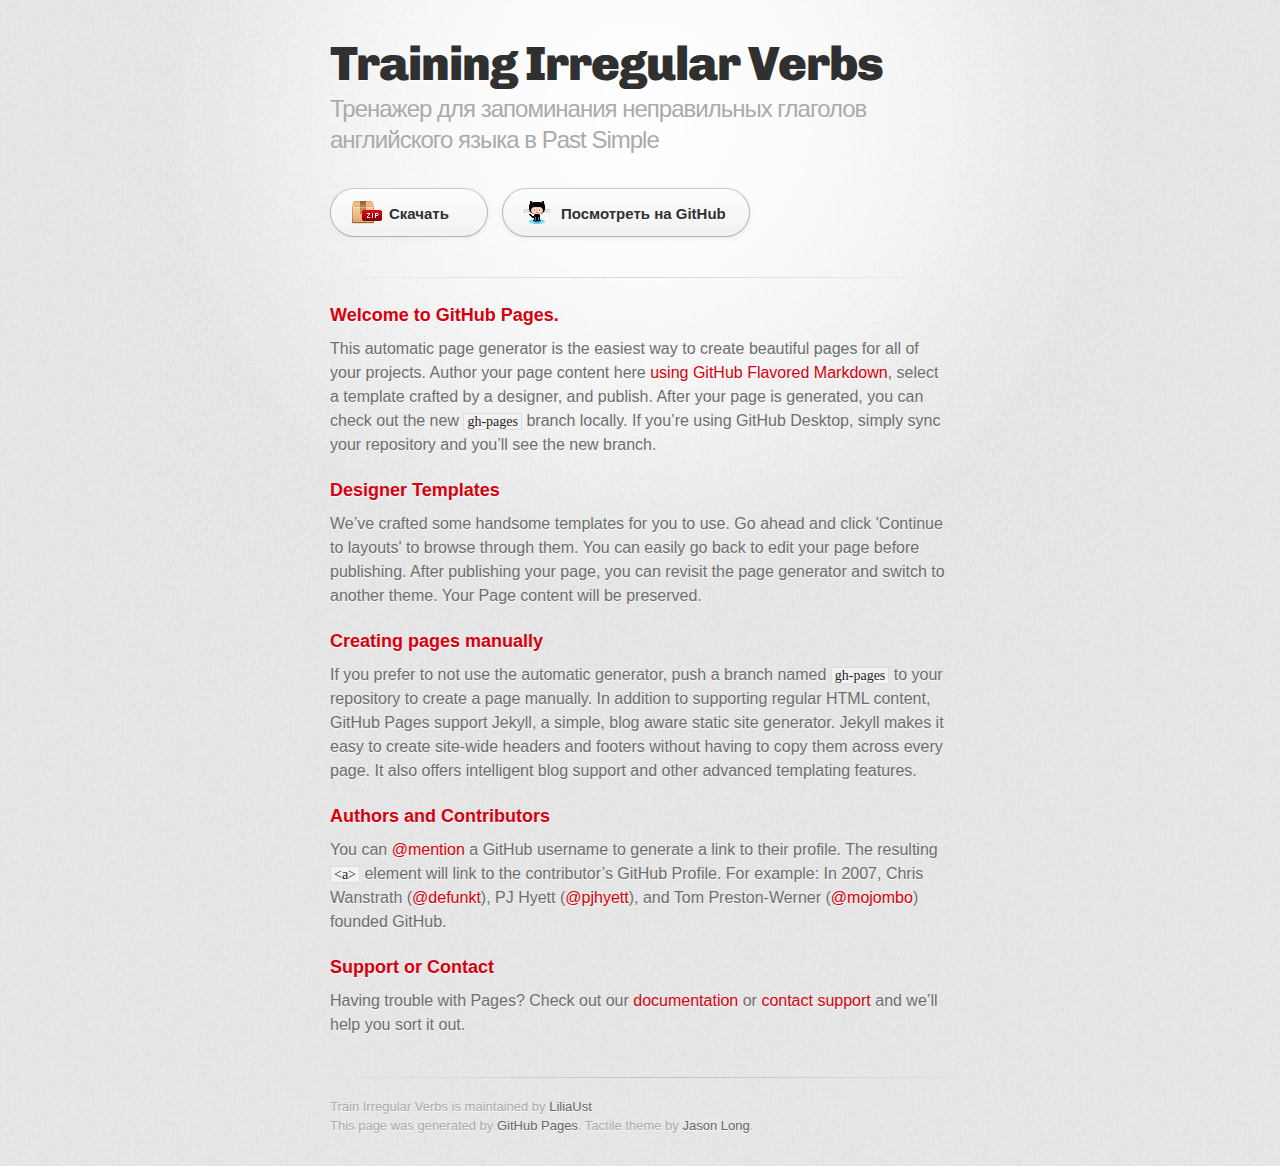
<file: index.html>
<!DOCTYPE html>
<html>
  <head>
    <meta charset='utf-8'>
    <meta http-equiv="X-UA-Compatible" content="chrome=1">
    <title>Тренажер для запоминания неправильных глаголов в Past Simple by LiliaUst</title>
    <link href='https://fonts.googleapis.com/css?family=Chivo:900' rel='stylesheet' type='text/css'>
    <link rel="stylesheet" type="text/css" href="stylesheets/stylesheet.css" media="screen">
    <link rel="stylesheet" type="text/css" href="stylesheets/github-dark.css" media="screen">
    <link rel="stylesheet" type="text/css" href="stylesheets/print.css" media="print">

    <script src="http://code.jquery.com/jquery-1.11.3.min.js"></script>
    <!--[if lt IE 9]>
    <script src="//html5shiv.googlecode.com/svn/trunk/html5.js"></script>
    <![endif]-->
  </head>

  <body>
    <div id="container">
      <div class="inner">

        <header>
          <h1>Training Irregular Verbs</h1>
          <h2>Тренажер для запоминания неправильных глаголов английского языка в Past Simple</h2>
        </header>

        <section id="downloads" class="clearfix">
          <a href="https://github.com/LiliaUst/trainIrregularVerbs/releases/download/v1.0/trainIrregularVerbs.zip" id="download-zip" class="button"><span>Скачать</span></a>
          <a href="https://github.com/LiliaUst/trainIrregularVerbs" id="view-on-github" class="button"><span>Посмотреть на GitHub</span></a>
        </section>

        <hr>

        <section id="main_content">
          <h3>
<a id="welcome-to-github-pages" class="anchor" href="#welcome-to-github-pages" aria-hidden="true"><span class="octicon octicon-link"></span></a>Welcome to GitHub Pages.</h3>

<p>This automatic page generator is the easiest way to create beautiful pages for all of your projects. Author your page content here <a href="https://guides.github.com/features/mastering-markdown/">using GitHub Flavored Markdown</a>, select a template crafted by a designer, and publish. After your page is generated, you can check out the new <code>gh-pages</code> branch locally. If you’re using GitHub Desktop, simply sync your repository and you’ll see the new branch.</p>

<h3>
<a id="designer-templates" class="anchor" href="#designer-templates" aria-hidden="true"><span class="octicon octicon-link"></span></a>Designer Templates</h3>

<p>We’ve crafted some handsome templates for you to use. Go ahead and click 'Continue to layouts' to browse through them. You can easily go back to edit your page before publishing. After publishing your page, you can revisit the page generator and switch to another theme. Your Page content will be preserved.</p>

<h3>
<a id="creating-pages-manually" class="anchor" href="#creating-pages-manually" aria-hidden="true"><span class="octicon octicon-link"></span></a>Creating pages manually</h3>

<p>If you prefer to not use the automatic generator, push a branch named <code>gh-pages</code> to your repository to create a page manually. In addition to supporting regular HTML content, GitHub Pages support Jekyll, a simple, blog aware static site generator. Jekyll makes it easy to create site-wide headers and footers without having to copy them across every page. It also offers intelligent blog support and other advanced templating features.</p>

<h3>
<a id="authors-and-contributors" class="anchor" href="#authors-and-contributors" aria-hidden="true"><span class="octicon octicon-link"></span></a>Authors and Contributors</h3>

<p>You can <a href="https://github.com/blog/821" class="user-mention">@mention</a> a GitHub username to generate a link to their profile. The resulting <code>&lt;a&gt;</code> element will link to the contributor’s GitHub Profile. For example: In 2007, Chris Wanstrath (<a href="https://github.com/defunkt" class="user-mention">@defunkt</a>), PJ Hyett (<a href="https://github.com/pjhyett" class="user-mention">@pjhyett</a>), and Tom Preston-Werner (<a href="https://github.com/mojombo" class="user-mention">@mojombo</a>) founded GitHub.</p>

<h3>
<a id="support-or-contact" class="anchor" href="#support-or-contact" aria-hidden="true"><span class="octicon octicon-link"></span></a>Support or Contact</h3>

<p>Having trouble with Pages? Check out our <a href="https://help.github.com/pages">documentation</a> or <a href="https://github.com/contact">contact support</a> and we’ll help you sort it out.</p>
        </section>

        <footer>
          Train Irregular Verbs is maintained by <a href="https://github.com/LiliaUst">LiliaUst</a><br>
          This page was generated by <a href="https://pages.github.com">GitHub Pages</a>. Tactile theme by <a href="https://twitter.com/jasonlong">Jason Long</a>.
        </footer>

        
      </div>
    </div>

    <script src="javascripts/main.js"></script>
</body>
</html>
</file>
<file: stylesheets/github-dark.css>
/*
   Copyright 2014 GitHub Inc.

   Licensed under the Apache License, Version 2.0 (the "License");
   you may not use this file except in compliance with the License.
   You may obtain a copy of the License at

       http://www.apache.org/licenses/LICENSE-2.0

   Unless required by applicable law or agreed to in writing, software
   distributed under the License is distributed on an "AS IS" BASIS,
   WITHOUT WARRANTIES OR CONDITIONS OF ANY KIND, either express or implied.
   See the License for the specific language governing permissions and
   limitations under the License.

*/

.pl-c /* comment */ {
  color: #969896;
}

.pl-c1      /* constant, markup.raw, meta.diff.header, meta.module-reference, meta.property-name, support, support.constant, support.variable, variable.other.constant */,
.pl-s .pl-v /* string variable */ {
  color: #0099cd;
}

.pl-e  /* entity */,
.pl-en /* entity.name */ {
  color: #9774cb;
}

.pl-s .pl-s1 /* string source */,
.pl-smi      /* storage.modifier.import, storage.modifier.package, storage.type.java, variable.other, variable.parameter.function */ {
  color: #ddd;
}

.pl-ent /* entity.name.tag */ {
  color: #7bcc72;
}

.pl-k /* keyword, storage, storage.type */ {
  color: #cc2372;
}

.pl-pds              /* punctuation.definition.string, string.regexp.character-class */,
.pl-s                /* string */,
.pl-s .pl-pse .pl-s1 /* string punctuation.section.embedded source */,
.pl-sr               /* string.regexp */,
.pl-sr .pl-cce       /* string.regexp constant.character.escape */,
.pl-sr .pl-sra       /* string.regexp string.regexp.arbitrary-repitition */,
.pl-sr .pl-sre       /* string.regexp source.ruby.embedded */ {
  color: #3c66e2;
}

.pl-v /* variable */ {
  color: #fb8764;
}

.pl-id /* invalid.deprecated */ {
  color: #e63525;
}

.pl-ii /* invalid.illegal */ {
  background-color: #e63525;
  color: #f8f8f8;
}

.pl-sr .pl-cce /* string.regexp constant.character.escape */ {
  color: #7bcc72;
  font-weight: bold;
}

.pl-ml /* markup.list */ {
  color: #c26b2b;
}

.pl-mh        /* markup.heading */,
.pl-mh .pl-en /* markup.heading entity.name */,
.pl-ms        /* meta.separator */ {
  color: #264ec5;
  font-weight: bold;
}

.pl-mq /* markup.quote */ {
  color: #00acac;
}

.pl-mi /* markup.italic */ {
  color: #ddd;
  font-style: italic;
}

.pl-mb /* markup.bold */ {
  color: #ddd;
  font-weight: bold;
}

.pl-md /* markup.deleted, meta.diff.header.from-file */ {
  background-color: #ffecec;
  color: #bd2c00;
}

.pl-mi1 /* markup.inserted, meta.diff.header.to-file */ {
  background-color: #eaffea;
  color: #55a532;
}

.pl-mdr /* meta.diff.range */ {
  color: #9774cb;
  font-weight: bold;
}

.pl-mo /* meta.output */ {
  color: #264ec5;
}
</file>
<file: stylesheets/print.css>
html, body, div, span, applet, object, iframe,
h1, h2, h3, h4, h5, h6, p, blockquote, pre,
a, abbr, acronym, address, big, cite, code,
del, dfn, em, img, ins, kbd, q, s, samp,
small, strike, strong, sub, sup, tt, var,
b, u, i, center,
dl, dt, dd, ol, ul, li,
fieldset, form, label, legend,
table, caption, tbody, tfoot, thead, tr, th, td,
article, aside, canvas, details, embed,
figure, figcaption, footer, header, hgroup,
menu, nav, output, ruby, section, summary,
time, mark, audio, video {
  padding: 0;
  margin: 0;
  font: inherit;
  font-size: 100%;
  vertical-align: baseline;
  border: 0;
}
/* HTML5 display-role reset for older browsers */
article, aside, details, figcaption, figure,
footer, header, hgroup, menu, nav, section {
  display: block;
}
body {
  line-height: 1;
}
ol, ul {
  list-style: none;
}
blockquote, q {
  quotes: none;
}
blockquote:before, blockquote:after,
q:before, q:after {
  content: '';
  content: none;
}
table {
  border-spacing: 0;
  border-collapse: collapse;
}
body {
  font-family: 'Helvetica Neue', Helvetica, Arial, serif;
  font-size: 13px;
  line-height: 1.5;
  color: #000;
}

a {
  font-weight: bold;
  color: #d5000d;
}

header {
  padding-top: 35px;
  padding-bottom: 10px;
}

header h1 {
  font-size: 48px;
  font-weight: bold;
  line-height: 1.2;
  color: #303030;
  letter-spacing: -1px;
}

header h2 {
  font-size: 24px;
  font-weight: normal;
  line-height: 1.3;
  color: #aaa;
  letter-spacing: -1px;
}
#downloads {
  display: none;
}
#main_content {
  padding-top: 20px;
}

code, pre {
  margin-bottom: 30px;
  font-family: Monaco, "Bitstream Vera Sans Mono", "Lucida Console", Terminal;
  font-size: 12px;
  color: #222;
}

code {
  padding: 0 3px;
}

pre {
  padding: 20px;
  overflow: auto;
  border: solid 1px #ddd;
}
pre code {
  padding: 0;
}

ul, ol, dl {
  margin-bottom: 20px;
}


/* COMMON STYLES */

table {
  width: 100%;
  border: 1px solid #ebebeb;
}

th {
  font-weight: 500;
}

td {
  font-weight: 300;
  text-align: center;
  border: 1px solid #ebebeb;
}

form {
  padding: 20px;
  background: #f2f2f2;

}


/* GENERAL ELEMENT TYPE STYLES */

h1 {
  font-size: 2.8em;
}

h2 {
  margin-bottom: 8px;
  font-size: 22px;
  font-weight: bold;
  color: #303030;
}

h3 {
  margin-bottom: 8px;
  font-size: 18px;
  font-weight: bold;
  color: #d5000d;
}

h4 {
  font-size: 16px;
  font-weight: bold;
  color: #303030;
}

h5 {
  font-size: 1em;
  color: #303030;
}

h6 {
  font-size: .8em;
  color: #303030;
}

p {
  margin-bottom: 20px;
  font-weight: 300;
}

a {
  text-decoration: none;
}

p a {
  font-weight: 400;
}

blockquote {
  padding: 0 0 0 30px;
  margin-bottom: 20px;
  font-size: 1.6em;
  border-left: 10px solid #e9e9e9;
}

ul li {
  list-style-position: inside;
  list-style: disc;
  padding-left: 20px;
}

ol li {
  list-style-position: inside;
  list-style: decimal;
  padding-left: 3px;
}

dl dd {
  font-style: italic;
  font-weight: 100;
}

footer {
  padding-top: 20px;
  padding-bottom: 30px;
  margin-top: 40px;
  font-size: 13px;
  color: #aaa;
}

footer a {
  color: #666;
}

/* MISC */
.clearfix:after {
  display: block;
  height: 0;
  clear: both;
  visibility: hidden;
  content: '.';
}

.clearfix {display: inline-block;}
* html .clearfix {height: 1%;}
.clearfix {display: block;}
</file>
<file: stylesheets/stylesheet.css>
/* http://meyerweb.com/eric/tools/css/reset/
   v2.0 | 20110126
   License: none (public domain)
*/
html, body, div, span, applet, object, iframe,
h1, h2, h3, h4, h5, h6, p, blockquote, pre,
a, abbr, acronym, address, big, cite, code,
del, dfn, em, img, ins, kbd, q, s, samp,
small, strike, strong, sub, sup, tt, var,
b, u, i, center,
dl, dt, dd, ol, ul, li,
fieldset, form, label, legend,
table, caption, tbody, tfoot, thead, tr, th, td,
article, aside, canvas, details, embed,
figure, figcaption, footer, header, hgroup,
menu, nav, output, ruby, section, summary,
time, mark, audio, video {
	padding: 0;
	margin: 0;
	font: inherit;
	font-size: 100%;
	vertical-align: baseline;
	border: 0;
}
/* HTML5 display-role reset for older browsers */
article, aside, details, figcaption, figure,
footer, header, hgroup, menu, nav, section {
	display: block;
}
body {
	line-height: 1;
}
ol, ul {
	list-style: none;
}
blockquote, q {
	quotes: none;
}
blockquote:before, blockquote:after,
q:before, q:after {
	content: '';
	content: none;
}
table {
	border-spacing: 0;
	border-collapse: collapse;
}

/* LAYOUT STYLES */
body {
  font-family: 'Helvetica Neue', Helvetica, Arial, serif;
  font-size: 1em;
  line-height: 1.5;
  color: #6d6d6d;
  text-shadow: 0 1px 0 rgba(255, 255, 255, 0.8);
  background: #e7e7e7 url(../images/body-bg.png) 0 0 repeat;
}

a {
  color: #d5000d;
}
a:hover {
  color: #c5000c;
}

header {
  padding-top: 35px;
  padding-bottom: 25px;
}

header h1 {
  font-family: 'Chivo', 'Helvetica Neue', Helvetica, Arial, serif;
  font-size: 48px; font-weight: 900;
  line-height: 1.2;
  color: #303030;
  letter-spacing: -1px;
}

header h2 {
  font-size: 24px;
  font-weight: normal;
  line-height: 1.3;
  color: #aaa;
  letter-spacing: -1px;
}

#container {
  min-height: 595px;
  background: transparent url(../images/highlight-bg.jpg) 50% 0 no-repeat;
}

.inner {
  width: 620px;
  margin: 0 auto;
}

#container .inner img {
  max-width: 100%;
}

#downloads {
  margin-bottom: 40px;
}

a.button {
  display: block;
  float: left;
  width: 179px;
  padding: 12px 8px 12px 8px;
  margin-right: 14px;
  font-size: 15px;
  font-weight: bold;
  line-height: 25px;
  color: #303030;
  background: #fdfdfd; /* Old browsers */
  background: -moz-linear-gradient(top,  #fdfdfd 0%, #f2f2f2 100%); /* FF3.6+ */
  background: -webkit-gradient(linear, left top, left bottom, color-stop(0%,#fdfdfd), color-stop(100%,#f2f2f2)); /* Chrome,Safari4+ */
  background: -webkit-linear-gradient(top,  #fdfdfd 0%,#f2f2f2 100%); /* Chrome10+,Safari5.1+ */
  background: -o-linear-gradient(top,  #fdfdfd 0%,#f2f2f2 100%); /* Opera 11.10+ */
  background: -ms-linear-gradient(top,  #fdfdfd 0%,#f2f2f2 100%); /* IE10+ */
  background: linear-gradient(top,  #fdfdfd 0%,#f2f2f2 100%); /* W3C */
  filter: progid:DXImageTransform.Microsoft.gradient( startColorstr='#fdfdfd', endColorstr='#f2f2f2',GradientType=0 ); /* IE6-9 */
  border-top: solid 1px #cbcbcb;
  border-right: solid 1px #b7b7b7;
  border-bottom: solid 1px #b3b3b3;
  border-left: solid 1px #b7b7b7;
  border-radius: 30px;
  -webkit-box-shadow: 10px 10px 5px #888;
  -moz-box-shadow: 10px 10px 5px #888;
  box-shadow: 0px 1px 5px #e8e8e8;
  -moz-border-radius: 30px;
  -webkit-border-radius: 30px;
}
a.button:hover {
  background: #fafafa; /* Old browsers */
  background: -moz-linear-gradient(top,  #fdfdfd 0%, #f6f6f6 100%); /* FF3.6+ */
  background: -webkit-gradient(linear, left top, left bottom, color-stop(0%,#fdfdfd), color-stop(100%,#f6f6f6)); /* Chrome,Safari4+ */
  background: -webkit-linear-gradient(top,  #fdfdfd 0%,#f6f6f6 100%); /* Chrome10+,Safari5.1+ */
  background: -o-linear-gradient(top,  #fdfdfd 0%,#f6f6f6 100%); /* Opera 11.10+ */
  background: -ms-linear-gradient(top,  #fdfdfd 0%,#f6f6f6 100%); /* IE10+ */
  background: linear-gradient(top,  #fdfdfd 0%,#f6f6f6, 100%); /* W3C */
  filter: progid:DXImageTransform.Microsoft.gradient( startColorstr='#fdfdfd', endColorstr='#f6f6f6',GradientType=0 ); /* IE6-9 */
  border-top: solid 1px #b7b7b7;
  border-right: solid 1px #b3b3b3;
  border-bottom: solid 1px #b3b3b3;
  border-left: solid 1px #b3b3b3;
}

a.button span {
  display: block;
  height: 23px;
  padding-left: 50px;
}
#download-zip {
  width:140px;
}
#download-zip span {
  background: transparent url(../images/zip-icon.png) 12px 50% no-repeat;
}
#download-tar-gz span {
  background: transparent url(../images/tar-gz-icon.png) 12px 50% no-repeat;
}
#view-on-github {
  width:230px;
}
#view-on-github span {
  background: transparent url(../images/octocat-icon.png) 12px 50% no-repeat;
}
#view-on-github {
  margin-right: 0;
}

code, pre {
  margin-bottom: 30px;
  font-family: Monaco, "Bitstream Vera Sans Mono", "Lucida Console", Terminal;
  font-size: 14px;
  color: #222;
}

code {
  padding: 0 3px;
  background-color: #f2f2f2;
  border: solid 1px #ddd;
}

pre {
  padding: 20px;
  overflow: auto;
  color: #f2f2f2;
  text-shadow: none;
  background: #303030;
}
pre code {
  padding: 0;
  color: #f2f2f2;
  background-color: #303030;
  border: none;
}

ul, ol, dl {
  margin-bottom: 20px;
}


/* COMMON STYLES */

hr {
  height: 1px;
  padding-bottom: 1em;
  margin-top: 1em;
  line-height: 1px;
  background: transparent url('../images/hr.png') 50% 0 no-repeat;
  border: none;
}

strong {
  font-weight: bold;
}

em {
  font-style: italic;
}

table {
  width: 100%;
  border: 1px solid #ebebeb;
}

th {
  font-weight: 500;
}

td {
  font-weight: 300;
  text-align: center;
  border: 1px solid #ebebeb;
}

form {
  padding: 20px;
  background: #f2f2f2;

}


/* GENERAL ELEMENT TYPE STYLES */

h1 {
  font-size: 32px;
}

h2 {
  margin-bottom: 8px;
  font-size: 22px;
  font-weight: bold;
  color: #303030;
}

h3 {
  margin-bottom: 8px;
  font-size: 18px;
  font-weight: bold;
  color: #d5000d;
}

h4 {
  font-size: 16px;
  font-weight: bold;
  color: #303030;
}

h5 {
  font-size: 1em;
  color: #303030;
}

h6 {
  font-size: .8em;
  color: #303030;
}

p {
  margin-bottom: 20px;
  font-weight: 300;
}

a {
  text-decoration: none;
}

p a {
  font-weight: 400;
}

blockquote {
  padding: 0 0 0 30px;
  margin-bottom: 20px;
  font-size: 1.6em;
  border-left: 10px solid #e9e9e9;
}

ul li {
  list-style-position: inside;
  list-style: disc;
  padding-left: 20px;
}

ol li {
  list-style-position: inside;
  list-style: decimal;
  padding-left: 3px;
}

dl dt {
  color: #303030;
}

footer {
  padding-top: 20px;
  padding-bottom: 30px;
  margin-top: 40px;
  font-size: 13px;
  color: #aaa;
  background: transparent url('../images/hr.png') 0 0 no-repeat;
}

footer a {
  color: #666;
}
footer a:hover {
  color: #444;
}

/* MISC */
.clearfix:after {
  display: block;
  height: 0;
  clear: both;
  visibility: hidden;
  content: '.';
}

.clearfix {display: inline-block;}
* html .clearfix {height: 1%;}
.clearfix {display: block;}

/* #Media Queries
================================================== */

/* Smaller than standard 960 (devices and browsers) */
@media only screen and (max-width: 959px) { }

/* Tablet Portrait size to standard 960 (devices and browsers) */
@media only screen and (min-width: 768px) and (max-width: 959px) { }

/* All Mobile Sizes (devices and browser) */
@media only screen and (max-width: 767px) {
  header {
    padding-top: 10px;
    padding-bottom: 10px;
  }
  #downloads {
    margin-bottom: 25px;
  }
  #download-zip, #download-tar-gz {
    display: none;
  }
  .inner {
    width: 94%;
    margin: 0 auto;
  }
}

/* Mobile Landscape Size to Tablet Portrait (devices and browsers) */
@media only screen and (min-width: 480px) and (max-width: 767px) { }

/* Mobile Portrait Size to Mobile Landscape Size (devices and browsers) */
@media only screen and (max-width: 479px) { }
</file>
